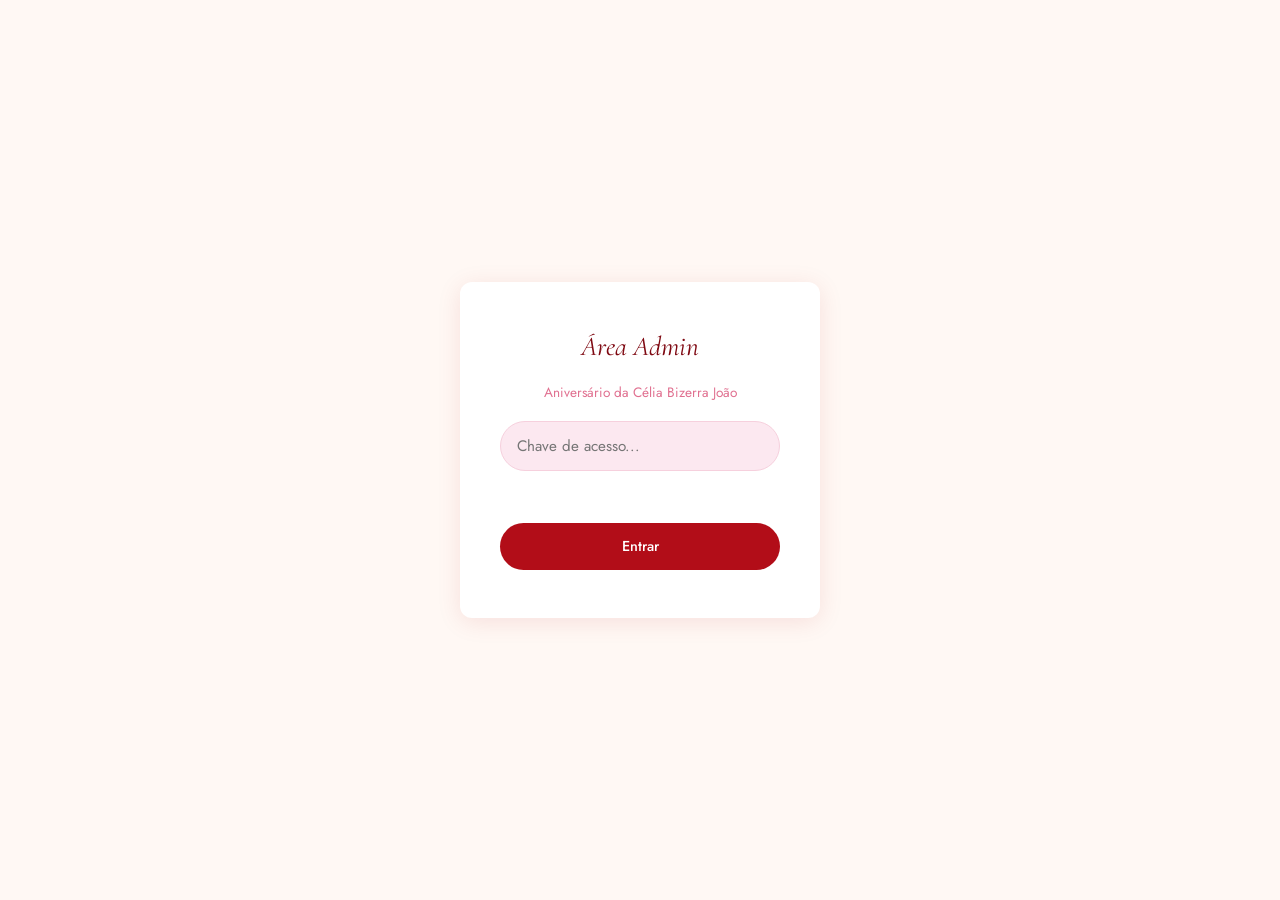
<file: admin.html>
<!DOCTYPE html>
<html lang="pt">
<head>
  <meta charset="UTF-8" />
  <meta name="viewport" content="width=device-width, initial-scale=1.0" />
  <title>Admin · Aniversário da Célia</title>
  <link rel="preconnect" href="https://fonts.googleapis.com" />
  <link href="https://fonts.googleapis.com/css2?family=Cormorant+Garamond:ital,wght@0,300;0,400;0,600;1,400&family=Jost:wght@300;400;500;600&display=swap" rel="stylesheet" />
  <style>
    :root {
      --bg: #fff8f4; --red: #b20d18; --deep-red: #7f0912;
      --rose: #e07090; --blush: #f6d0dd; --soft-pink: #fce8f0;
      --font-serif: 'Cormorant Garamond', serif;
      --font-sans:  'Jost', sans-serif;
      --radius: 12px; --shadow: 0 4px 24px rgba(178,13,24,.1);
    }
    *, *::before, *::after { box-sizing: border-box; margin: 0; padding: 0; }
    body {
      font-family: var(--font-sans);
      background: var(--bg);
      color: var(--deep-red);
      min-height: 100vh;
      -webkit-font-smoothing: antialiased;
    }
    #gate {
      min-height: 100vh;
      display: flex;
      align-items: center;
      justify-content: center;
      padding: 2rem;
    }
    .gate-card {
      background: white;
      border-radius: var(--radius);
      padding: 3rem 2.5rem;
      box-shadow: var(--shadow);
      max-width: 360px;
      width: 100%;
      text-align: center;
      display: flex;
      flex-direction: column;
      gap: 1.2rem;
    }
    .gate-card h1 {
      font-family: var(--font-serif);
      font-size: 1.7rem;
      font-style: italic;
      font-weight: 400;
      color: var(--deep-red);
    }
    .gate-card p { font-size: 0.85rem; color: var(--rose); }
    .gate-input {
      width: 100%;
      padding: 0.8rem 1rem;
      border: 1.5px solid var(--blush);
      border-radius: 100px;
      font-family: var(--font-sans);
      font-size: 0.95rem;
      color: var(--deep-red);
      background: var(--soft-pink);
      outline: none;
      transition: border-color .2s;
    }
    .gate-input:focus { border-color: var(--red); }
    .btn-enter {
      width: 100%;
      padding: 0.85rem;
      background: var(--red);
      color: white;
      border: none;
      border-radius: 100px;
      font-family: var(--font-sans);
      font-size: 0.9rem;
      font-weight: 500;
      cursor: pointer;
      transition: background .2s, transform .1s;
    }
    .btn-enter:hover { background: var(--deep-red); }
    .btn-enter:active { transform: scale(0.97); }
    .gate-error { color: var(--red); font-size: 0.8rem; min-height: 1em; }

    /* ── ADMIN PANEL ── */
    #admin { display: none; padding: 2rem 1.5rem; max-width: 960px; margin: 0 auto; }
    .admin-header { display: flex; align-items: center; justify-content: space-between; margin-bottom: 2rem; flex-wrap: wrap; gap: 1rem; }
    .admin-header h1 { font-family: var(--font-serif); font-size: 1.8rem; font-style: italic; }
    .admin-header small { font-size: 0.75rem; color: var(--rose); }
    .btn-refresh {
      padding: 0.55rem 1.2rem;
      border: 1.5px solid var(--blush);
      border-radius: 100px;
      background: white;
      color: var(--red);
      font-family: var(--font-sans);
      font-size: 0.82rem;
      cursor: pointer;
      transition: border-color .2s;
    }
    .btn-refresh:hover { border-color: var(--red); }

    /* Stats grid */
    .stats-grid {
      display: grid;
      grid-template-columns: repeat(auto-fit, minmax(140px, 1fr));
      gap: 1rem;
      margin-bottom: 2rem;
    }
    .stat-card {
      background: white;
      border-radius: var(--radius);
      padding: 1.4rem 1.2rem;
      box-shadow: var(--shadow);
      text-align: center;
      display: flex;
      flex-direction: column;
      gap: 0.4rem;
    }
    .stat-card__value {
      font-family: var(--font-serif);
      font-size: 2.4rem;
      font-weight: 600;
      color: var(--red);
      line-height: 1;
    }
    .stat-card__label {
      font-size: 0.7rem;
      letter-spacing: .1em;
      text-transform: uppercase;
      color: var(--rose);
    }

    /* Controls */
    .controls {
      display: flex;
      gap: 0.7rem;
      margin-bottom: 1.5rem;
      flex-wrap: wrap;
    }
    .search-input {
      flex: 1;
      min-width: 200px;
      padding: 0.7rem 1rem;
      border: 1.5px solid var(--blush);
      border-radius: 100px;
      font-family: var(--font-sans);
      font-size: 0.88rem;
      outline: none;
      background: white;
      color: var(--deep-red);
      transition: border-color .2s;
    }
    .search-input:focus { border-color: var(--red); }
    .filter-select {
      padding: 0.7rem 1rem;
      border: 1.5px solid var(--blush);
      border-radius: 100px;
      font-family: var(--font-sans);
      font-size: 0.82rem;
      outline: none;
      background: white;
      color: var(--deep-red);
      cursor: pointer;
    }
    .filter-select:focus { border-color: var(--red); }

    /* Table */
    .table-wrap { overflow-x: auto; background: white; border-radius: var(--radius); box-shadow: var(--shadow); }
    table { width: 100%; border-collapse: collapse; font-size: 0.83rem; }
    th {
      text-align: left;
      padding: 0.9rem 1rem;
      font-size: 0.65rem;
      letter-spacing: .14em;
      text-transform: uppercase;
      color: var(--rose);
      font-weight: 600;
      border-bottom: 1.5px solid var(--blush);
      white-space: nowrap;
    }
    td {
      padding: 0.85rem 1rem;
      border-bottom: 1px solid var(--soft-pink);
      color: var(--deep-red);
      vertical-align: middle;
    }
    tr:last-child td { border-bottom: none; }
    tr:hover td { background: var(--soft-pink); }
    .badge {
      display: inline-block;
      padding: 0.2rem 0.7rem;
      border-radius: 100px;
      font-size: 0.68rem;
      font-weight: 500;
      letter-spacing: .05em;
    }
    .badge--yes { background: #e8f5e9; color: #2e7d32; }
    .badge--no  { background: var(--soft-pink); color: var(--rose); }
    .empty-state { text-align: center; padding: 3rem; color: var(--rose); font-style: italic; font-family: var(--font-serif); }
    .loading { text-align: center; padding: 2rem; color: var(--rose); font-style: italic; }
    .error-msg { background: #fff0f0; border: 1px solid var(--blush); border-radius: var(--radius); padding: 1rem; color: var(--red); font-size: 0.85rem; margin-bottom: 1rem; }
    .section-title {
      font-family: var(--font-serif);
      font-size: 1.2rem;
      font-style: italic;
      margin-bottom: 0.8rem;
      color: var(--deep-red);
    }
  </style>
</head>
<body>

<!-- GATE -->
<div id="gate">
  <div class="gate-card">
    <h1>Área Admin</h1>
    <p>Aniversário da Célia Bizerra João</p>
    <input class="gate-input" type="password" id="admin-key" placeholder="Chave de acesso..." autocomplete="off" />
    <p class="gate-error" id="gate-error"></p>
    <button class="btn-enter" id="btn-enter">Entrar</button>
  </div>
</div>

<!-- ADMIN PANEL -->
<div id="admin">
  <div class="admin-header">
    <div>
      <h1>Dashboard ✦</h1>
      <small id="last-updated">—</small>
    </div>
    <button class="btn-refresh" id="btn-refresh">↻ Atualizar</button>
  </div>

  <div id="error-container"></div>

  <!-- Stats -->
  <div class="stats-grid" id="stats-grid">
    <div class="stat-card"><span class="stat-card__value" id="s-dinner-total">—</span><span class="stat-card__label">Total Jantar</span></div>
    <div class="stat-card"><span class="stat-card__value" id="s-dinner-companions">—</span><span class="stat-card__label">Acomp. Jantar</span></div>
    <div class="stat-card"><span class="stat-card__value" id="s-dinner-grand">—</span><span class="stat-card__label">Grand Total Jantar</span></div>
    <div class="stat-card"><span class="stat-card__value" id="s-after-total">—</span><span class="stat-card__label">Total After</span></div>
    <div class="stat-card"><span class="stat-card__value" id="s-after-companions">—</span><span class="stat-card__label">Acomp. After</span></div>
    <div class="stat-card"><span class="stat-card__value" id="s-after-grand">—</span><span class="stat-card__label">Grand Total After</span></div>
  </div>

  <!-- Controls -->
  <div class="controls">
    <input class="search-input" type="search" id="search-input" placeholder="Pesquisar por nome..." />
    <select class="filter-select" id="filter-select">
      <option value="all">Todos</option>
      <option value="both">Jantar + After</option>
      <option value="dinner-only">Só Jantar</option>
      <option value="after-only">Só After</option>
      <option value="none">Recusaram tudo</option>
    </select>
  </div>

  <!-- Table -->
  <p class="section-title">Lista de Confirmações</p>
  <div class="table-wrap">
    <div id="table-loading" class="loading">A carregar dados...</div>
    <table id="guests-table" style="display:none">
      <thead>
        <tr>
          <th>#</th>
          <th>Nome</th>
          <th>Jantar</th>
          <th>Acomp. Jantar</th>
          <th>After</th>
          <th>Acomp. After</th>
          <th>Data</th>
        </tr>
      </thead>
      <tbody id="guests-tbody"></tbody>
    </table>
    <div id="empty-state" class="empty-state" style="display:none">Nenhuma resposta encontrada.</div>
  </div>
</div>

<script src="config.js"></script>
<script src="admin.js"></script>
</body>
</html>
</file>
